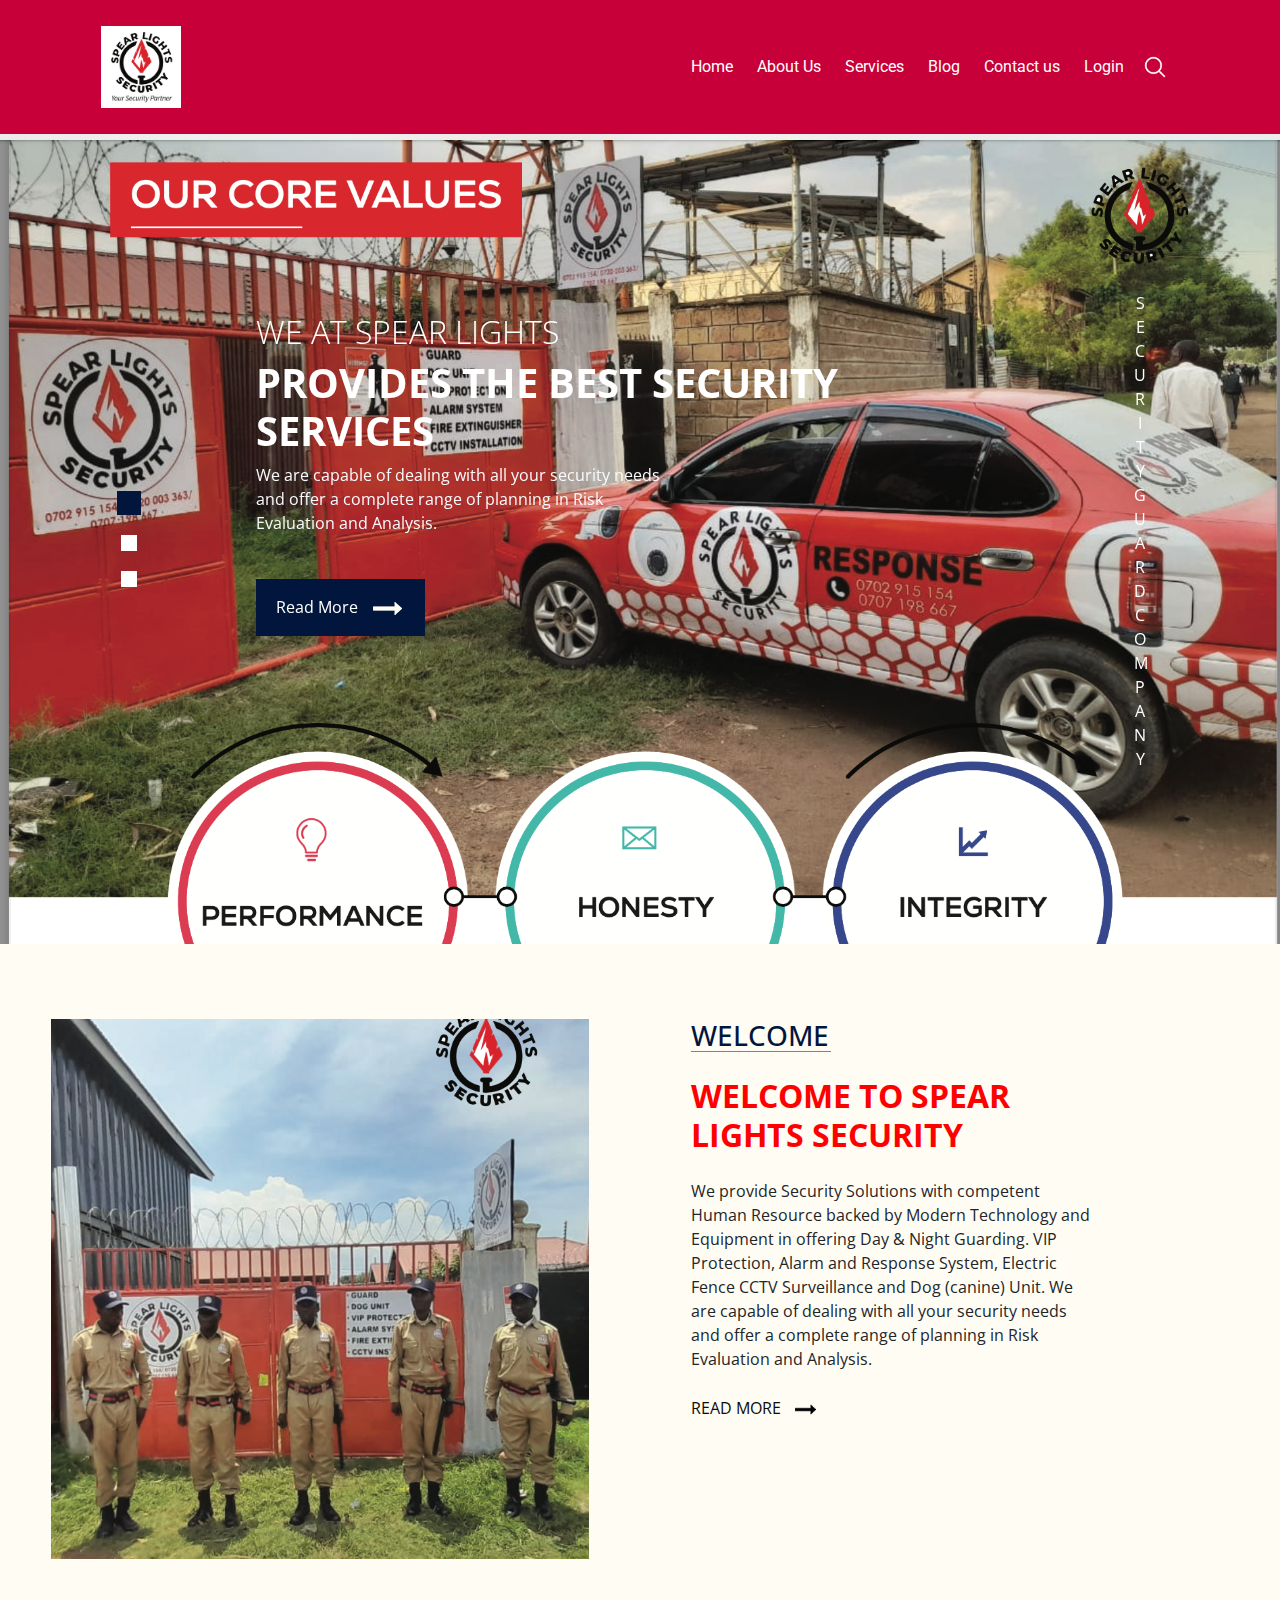
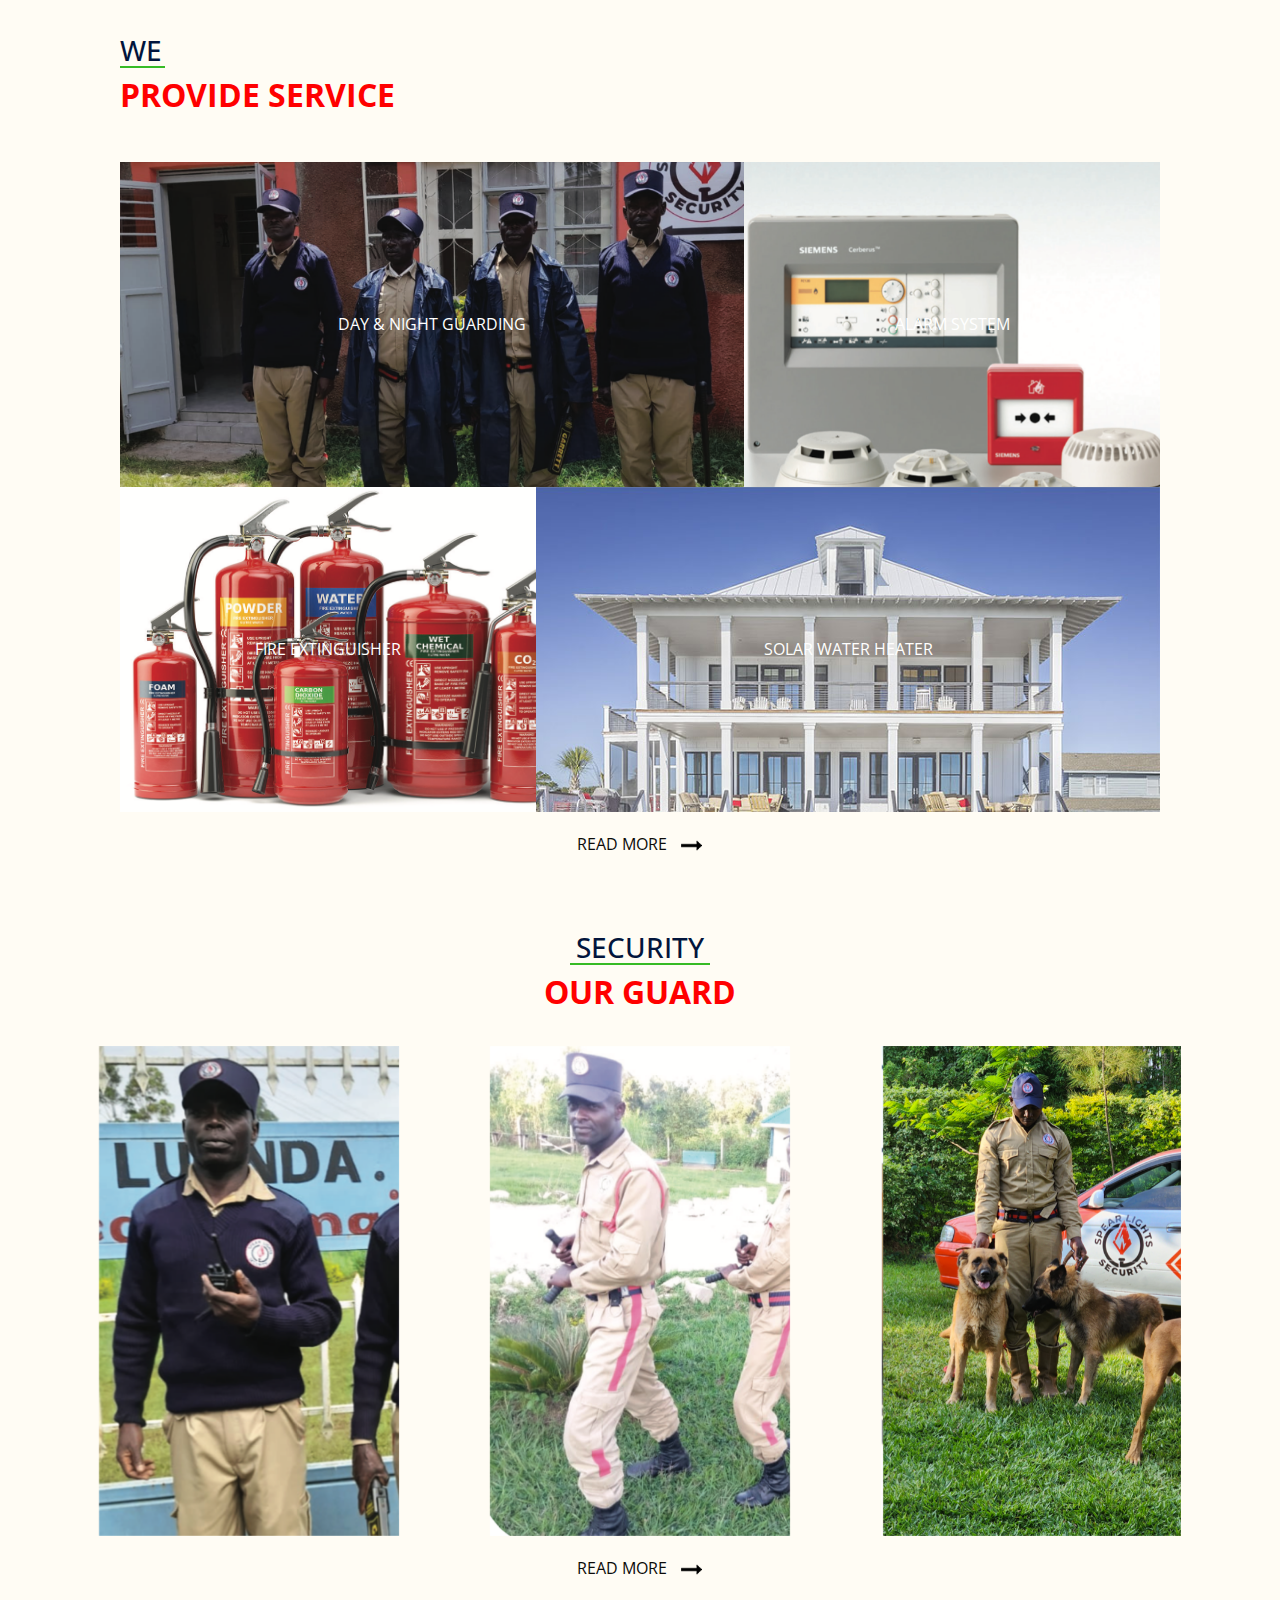
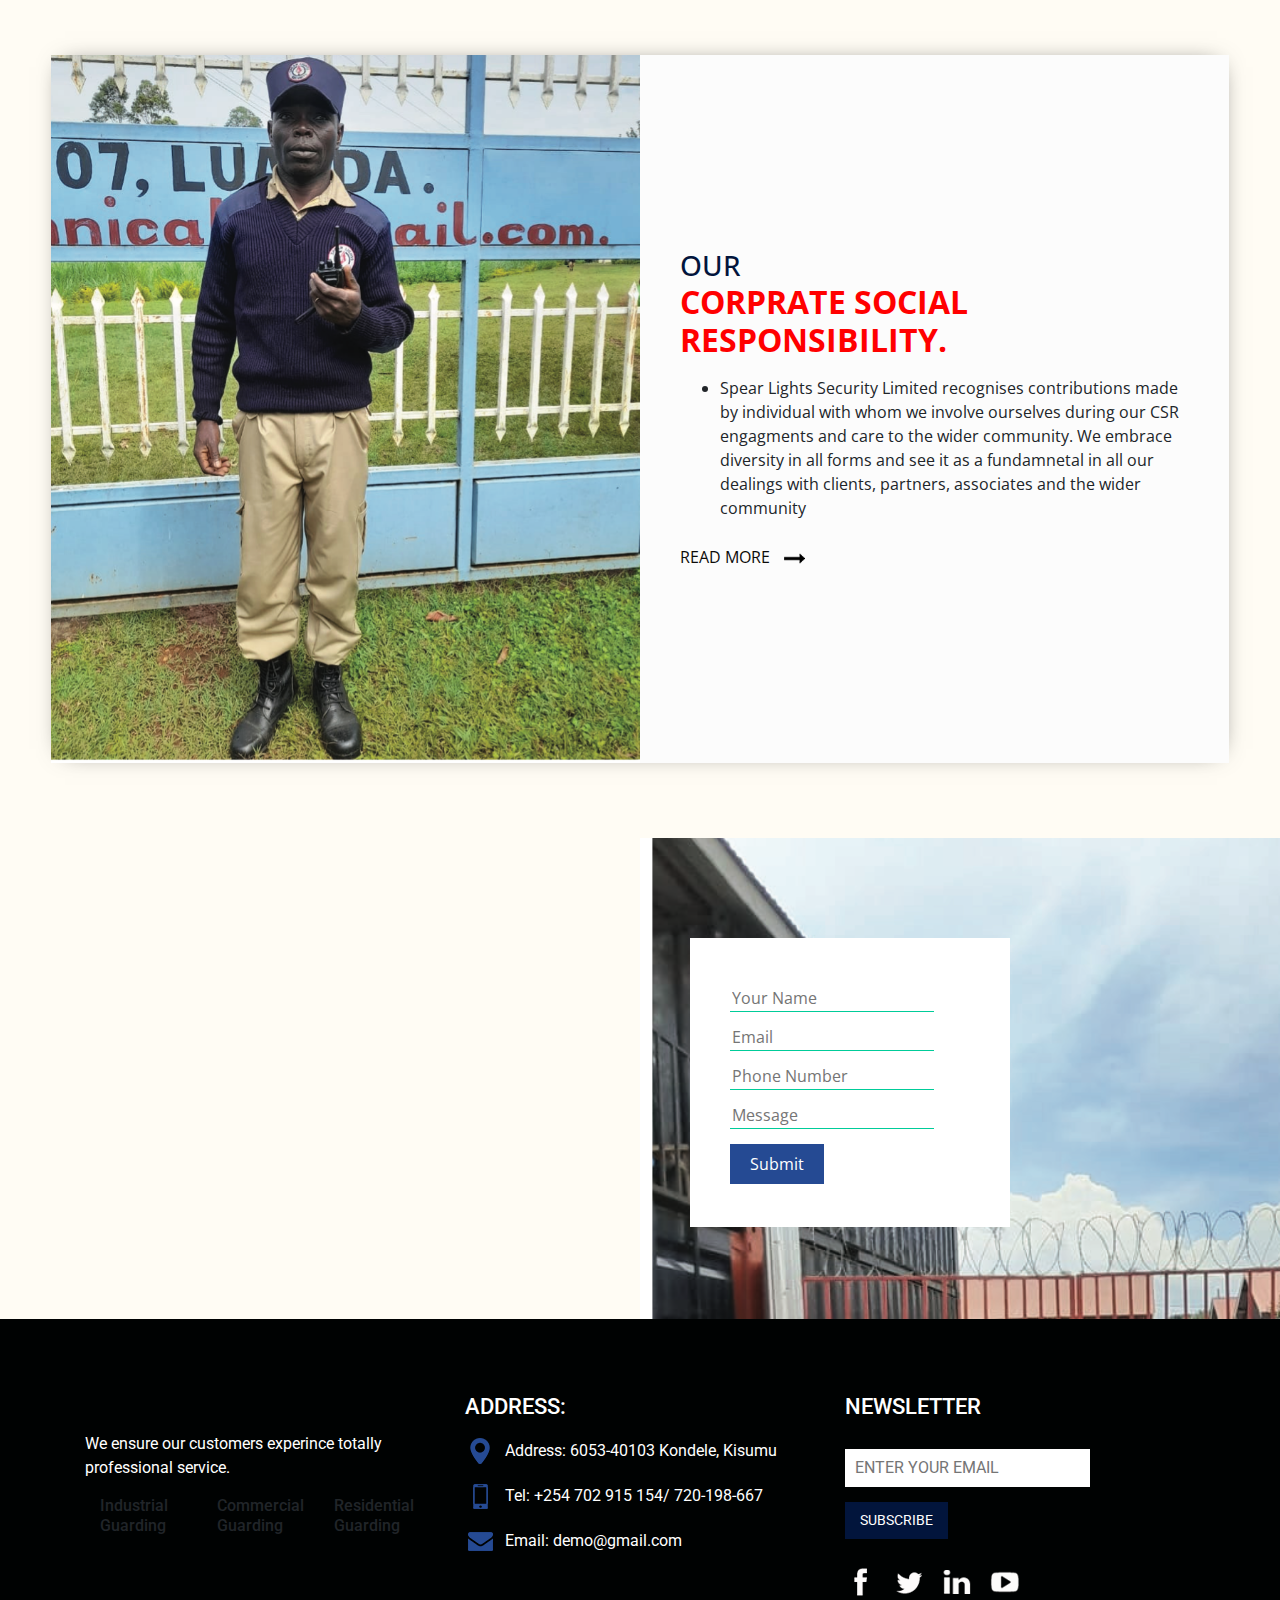
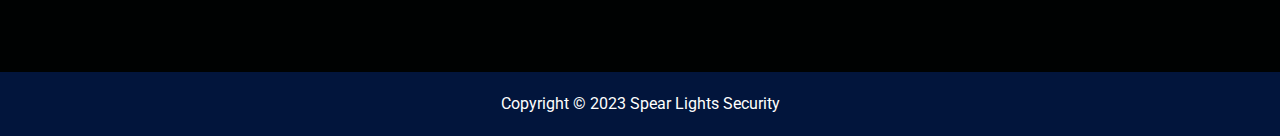
<file: index.html>
<!DOCTYPE html>
<html>

<head>
  <!-- Basic -->
  <meta charset="utf-8" />
  <meta http-equiv="X-UA-Compatible" content="IE=edge" />
  <!-- Mobile Metas -->
  <meta name="viewport" content="width=device-width, initial-scale=1, shrink-to-fit=no" />
  <!-- Site Metas -->
  <meta name="keywords" content="" />
  <meta name="description" content="" />
  <meta name="author" content="" />

  <title>SpearLights</title>

  <!-- slider stylesheet -->
  <link rel="stylesheet" type="text/css"
    href="https://cdnjs.cloudflare.com/ajax/libs/OwlCarousel2/2.1.3/assets/owl.carousel.min.css" />

  <!-- bootstrap core css -->
  <link rel="stylesheet" type="text/css" href="css/bootstrap.css" />

  <!-- fonts style -->
  <link href="https://fonts.googleapis.com/css?family=Open+Sans:300,400,600,700|Roboto:400,500&display=swap"
    rel="stylesheet" />
  <!-- Custom styles for this template -->
  <link href="css/style.css" rel="stylesheet" />
  <!-- responsive style -->
  <link href="css/responsive.css" rel="stylesheet" />
</head>

<body>
  <!-- header section strats -->
  <header class="header_section">
    <div class="container">
      <nav class="navbar navbar-expand-lg custom_nav-container ">
        <a class="navbar-brand" href="#">
          <div class="logo_box">
            <img src="images/logo1.png" alt="" />
          </div>
        </a>
        <button class="navbar-toggler" type="button" data-toggle="collapse" data-target="#navbarSupportedContent"
          aria-controls="navbarSupportedContent" aria-expanded="false" aria-label="Toggle navigation">
          <span class="navbar-toggler-icon"></span>
        </button>

        <div class="collapse navbar-collapse" id="navbarSupportedContent">
          <ul class="navbar-nav ml-auto mr-2">
            <li class="nav-item active">
              <a class="nav-link" href="index.html">Home <span class="sr-only">(current)</span></a>
            </li>
            <li class="nav-item">
              <a class="nav-link" href="about.html">About Us </a>
            </li>
            <li class="nav-item">
              <a class="nav-link" href="service.html">Services</a>
            </li>
            <li class="nav-item">
              <a class="nav-link" href="blog.html">Blog</a>
            </li>
            <li class="nav-item">
              <a class="nav-link" href="contact.html">Contact us</a>
            </li>
            <li class="nav-item">
              <a class="nav-link" href="#">Login </a>
            </li>
          </ul>
          <form class="form-inline my-2 my-lg-0">
            <input class="form-control nav_search-input mr-sm-2 d-none" type="search" placeholder="Search"
              aria-label="Search" value="" />
            <button class="btn  my-2 my-sm-0 nav_search-btn" type="submit"></button>
          </form>
        </div>
      </nav>
    </div>
  </header>
  <!-- end header section -->

  <!-- slider section -->
  <section class=" slider_section">
    <div id="carouselExampleIndicators" class="carousel slide vert" data-ride="carousel">
      <ol class="carousel-indicators">
        <li data-target="#carouselExampleIndicators" data-slide-to="0" class="active"></li>
        <li data-target="#carouselExampleIndicators" data-slide-to="1"></li>
        <li data-target="#carouselExampleIndicators" data-slide-to="2"></li>
      </ol>
      <div class="carousel-inner">
        <div class="carousel-item active">
          <div class="slider_box">
            <div class="fixed_company-detail">
              <p>
                Security Guard Company
              </p>
            </div>
            <div class="slider-detail">
              <div class="slider_detail-heading">
                <h2>
                  We At Spear Lights
                </h2>
                <h1>
                  Provides the best security services
                </h1>
              </div>
              <div class="slider_detail-text">
                <p>
                  We are capable of dealing with all your security needs 
                  and offer a complete
                   range of planning in Risk Evaluation and Analysis.
                </p>
              </div>
              <div class="slider_detail-btn">
                <a href="">
                  <span>
                    Read More
                  </span>
                  <img src="images/arrow.png" alt="" class="ml-2" />
                </a>
              </div>
            </div>
          </div>
        </div>
        <div class="carousel-item">
          <div class="slider_box">
            <div class="fixed_company-detail">
              <p>
                Security Guard Company
              </p>
            </div>
            <div class="slider-detail">
              <div class="slider_detail-heading">
                <h2>
                  We Are
                </h2>
                <h1>
                  The security services providers
                </h1>
              </div>
              <div class="slider_detail-text">
                <p>
                  We are capable of dealing with all your security needs and offer a
                   complete range of planning in Risk Evaluation and Analysis..
                </p>
              </div>
              <div class="slider_detail-btn">
                <a href="">
                  <span>
                    Read More
                  </span>
                  <img src="images/arrow.png" alt="" class="ml-2" />
                </a>
              </div>
            </div>
          </div>
        </div>
        <div class="carousel-item">
          <div class="slider_box">
            <div class="fixed_company-detail">
              <p>
                Security Guard Company
              </p>
            </div>
            <div class="slider-detail">
              <div class="slider_detail-heading">
                <h2>
                  We Are
                </h2>
                <h1 style="color: red;">
                  The Best security services
                </h1>
              </div>
              <div class="slider_detail-text">
                <p>
                  We are capable of dealing with all your security needs and offer a complete 
                  range of planning in Risk Evaluation and Analysis.
                </p>
              </div>
              <div class="slider_detail-btn">
                <a href="">
                  <span>
                    Read More
                  </span>
                  <img src="images/arrow.png" alt="" class="ml-2" />
                </a>
              </div>
            </div>
          </div>
        </div>
      </div>
      <a class="carousel-control-prev" href="#carouselExampleIndicators" role="button" data-slide="prev">
        <span class="carousel-control-prev-icon" aria-hidden="true"></span>
        <span class="sr-only">Previous</span>
      </a>
      <a class="carousel-control-next" href="#carouselExampleIndicators" role="button" data-slide="next">
        <span class="carousel-control-next-icon" aria-hidden="true"></span>
        <span class="sr-only">Next</span>
      </a>
    </div>
  </section>

  <!-- end slider section -->

  <!-- welcome section -->
  <section class="welcome_section layout_padding">
    <div class="container-fluid">
      <div class="row">
        <div class=" col-md-6">
          <div>
            <img class="img-fluid" src="images/stand.png" alt="" />
          </div>
        </div>
        <div class=" col-md-6">
          <div class="welcome_detail">
            <h3>
              Welcome
            </h3>
            <h2 style="color: red;">
              Welcome to Spear Lights Security
            </h2>
            <p>
              We provide Security Solutions with competent Human Resource backed by Modern Technology and Equipment in offering Day & Night Guarding. VIP Protection, Alarm and Response System, Electric Fence CCTV Surveillance and Dog (canine) Unit. 
We are capable of dealing with all your security needs and offer a complete range of planning in Risk Evaluation and Analysis.  

            </p>
            <div class="welcome_detail-btn">
              <a href="">
                <span>
                  Read More
                </span>
                <img src="images/arrow-black.png" alt="" class="ml-2" />
              </a>
            </div>
          </div>
        </div>
      </div>
    </div>
  </section>
  <!-- end welcome section -->

  <!-- service section -->
  <section class="service_section ">
    <div class="container">
      <div class="service_detail">
        <h3>
          We
        </h3>
        <h2 style="color: red;">
          Provide service
        </h2>
      </div>
      <div class="service_img-container">
        <div class="service_img-box i-box-1">
          <a href=""> Day & Night Guarding</a>
        </div>
        <div class="service_img-box i-box-2">
          <a href="">Alarm System</a>
        </div>
        <div class="service_img-box i-box-3">
          <a href="">Fire Extinguisher </a>
        </div>
        <div class="service_img-box i-box-4">
          <a href=""> Solar Water Heater</a>
        </div>
      </div>
      <div class="service_btn">
        <a href="">
          <span>
            Read More
          </span>
          <img src="images/arrow-black.png" alt="" class="ml-2" />
        </a>
      </div>
    </div>
  </section>
  <!-- end service section -->

  <!-- security section -->

  <section class="security_section layout_padding">
    <h3>
      Security


    </h3>
    <h2 style="color: red;">
      Our Guard
    </h2>
    <div class="security_container">
      <div class="carousel-wrap">
        <div class="owl-carousel">
          <div class="item">
            <div class="security_img-box i-box-1">
              <a href=""> View More</a>
            </div>
          </div>
          <div class="item">
            <div class="security_img-box i-box-2">
              <a href=""> View More</a>
            </div>
          </div>
          <div class="item">
            <div class="security_img-box i-box-3">
              <a href=""> View More</a>
            </div>
          </div>

        </div>
      </div>
    </div>
    <div class="security_btn">
      <a href="">
        <span>
          Read More
        </span>
        <img src="images/arrow-black.png" alt="" class="ml-2" />
      </a>
    </div>
  </section>
  <!-- end security section -->


  <!-- story section -->

  <section class="layout_padding story_section">
    <div class="container-fluid">
      <div class="row">
        <div class=" col-md-6">
          <div>
            <img class="img-fluid" src="images/sec.png" alt="" />
          </div>
        </div>
        <div class=" col-md-6">
          <div class="story_detail">
            <h3>
              Our
            </h3>
            <h2 style="color: red;">
              Corprate Social Responsibility.
            </h2>
            <p>
             <ul> 
              <li>Spear Lights Security Limited  recognises contributions made by individual with 
                whom we involve ourselves during our CSR engagments and care to the wider community.
                 We embrace diversity in all forms and see it as a fundamnetal in all our 
                dealings with clients, partners, associates and the wider community</li>
              </ul>
            </p>
            <div class="story_detail-btn">
              <a href="">
                <span>
                  Read More
                </span>
                <img src="images/arrow-black.png" alt="" class="ml-2" />
              </a>
            </div>
          </div>
        </div>
      </div>
    </div>
  </section>

  <!-- end story section -->

  <!-- contact section -->
  <section class="contact_section layout_padding-top">
    <div class="container-fluid">
      <div class="row">
        <div class=" col-md-6">
          <div id="map" class="h-100 w-100 ">
          </div>
        </div>
        <div class=" col-md-6 contact_form-container">
          <div class="contact_box">
            <form action="">
              <input type="text" placeholder="Your Name">
              <input type="email" placeholder="Email">
              <input type="text" placeholder="Phone Number">
              <input type="text" placeholder="Message">
              <div>
                <button type="submit">
                  Submit
                </button>
              </div>
            </form>
          </div>
        </div>
      </div>

    </div>
    </div>
  </section>

  <!-- end contact section -->

  <!-- info section -->
  <section class="info_section layout_padding">
    <div class="container">
      <div class="row">
        <div class=" col-md-4 info_detail">
          <div>
            <p>
              We ensure our customers experince totally professional service.
              <div class="container">
                <div class="row">
                  <div class="col">
                    <h6>Industrial Guarding</h3>
                  </div>
                  <div class="col">
                   <h6> Commercial Guarding</h3>
                  </div>
                  <div class="col">
                   <h6>Residential Guarding</h3>
                  </div>
                </div>
              </div>
            </p>
          </div>
        </div>
        <div class=" col-md-4 address_container">
          <div>
            <h3>
              Address:
            </h3>
            <div class="address_link-container">
              <a href="">
                <img src="images/location.png" alt="">
                <span> Address: 6053-40103 Kondele, Kisumu
                </span>
              </a>
              <a href="">
                <img src="images/phone.png" alt="">
                <span> Tel: +254 702 915 154/ 720-198-667
                </span>
              </a>
              <a href="">
                <img src="images/mail.png" alt="">
                <span>
                  Email: demo@gmail.com
                </span>
              </a>
            </div>
          </div>
        </div>
        <div class=" col-md-4 news_container">
          <div>
            <div>
              <h3>
                newsletter

              </h3>
              <form action="">
                <input type="email" placeholder="ENTER YOUR EMAIL">
                <div>
                  <button type="submit">
                    Subscribe
                  </button>
                </div>
              </form>
            </div>
            <div class="social_container">
              <div>
                <img src="images/fb.png" alt="">
              </div>
              <div>
                <img src="images/twitter.png" alt="">
              </div>
              <div>
                <img src="images/linkedin.png" alt="">
              </div>
              <div>
                <img src="images/youtube.png" alt="">
              </div>
            </div>
          </div>
        </div>
      </div>
    </div>
  </section>

  <!-- end info section -->


  <!-- footer section -->
  <section class="container-fluid footer_section">
    <p style="color: F4E0B9;">
      Copyright &copy; 2023 Spear Lights Security
      
    </p>
  </section>
  <!-- footer section -->

  <script type="text/javascript" src="js/jquery-3.4.1.min.js"></script>
  <script type="text/javascript" src="js/bootstrap.js"></script>
  <script type="text/javascript" src="https://cdnjs.cloudflare.com/ajax/libs/OwlCarousel2/2.2.1/owl.carousel.min.js">
  </script>
  <script type="text/javascript">
    $(".owl-carousel").owlCarousel({
      loop: true,
      margin: 20,
      nav: true,
      navText: [],
      autoplay: true,
      autoplayHoverPause: true,
      responsive: {
        0: {
          items: 1
        },
        600: {
          items: 2
        },
        1000: {
          items: 3
        }
      }
    });
  </script>

  <script>
    $(".nav_search-btn").click(function () {
      if ($(".nav_search-input").hasClass("d-none")) {
        event.preventDefault();
        $(".nav_search-input")
          .animate({
              left: "-1000px"
            },
            "1000000"
          )
          .removeClass("d-none");
      } else {
        $(".nav_search-input")
          .animate({
              left: "0px"
            },
            "1000000"
          )
          .addClass("d-none");
      }
    });
  </script>

  <script>
    // This example adds a marker to indicate the position of Bondi Beach in Sydney,
    // Australia.
    function initMap() {
      var map = new google.maps.Map(document.getElementById('map'), {
        zoom: 11,
        center: {
          lat: 40.645037,
          lng: -73.880224
        },
      });

      var image = 'images/maps-and-flags.png';
      var beachMarker = new google.maps.Marker({
        position: {
          lat: 40.645037,
          lng: -73.880224
        },
        map: map,
        icon: image
      });
    }
  </script>
  <!-- google map js -->
  <script src="https://www.google.com/maps/dir//-0.111998,34.746703/@-0.1119044,34.6642259,12z?entry=ttu">
  </script>
  <!-- end google map js -->

</body>

</html>
</file>
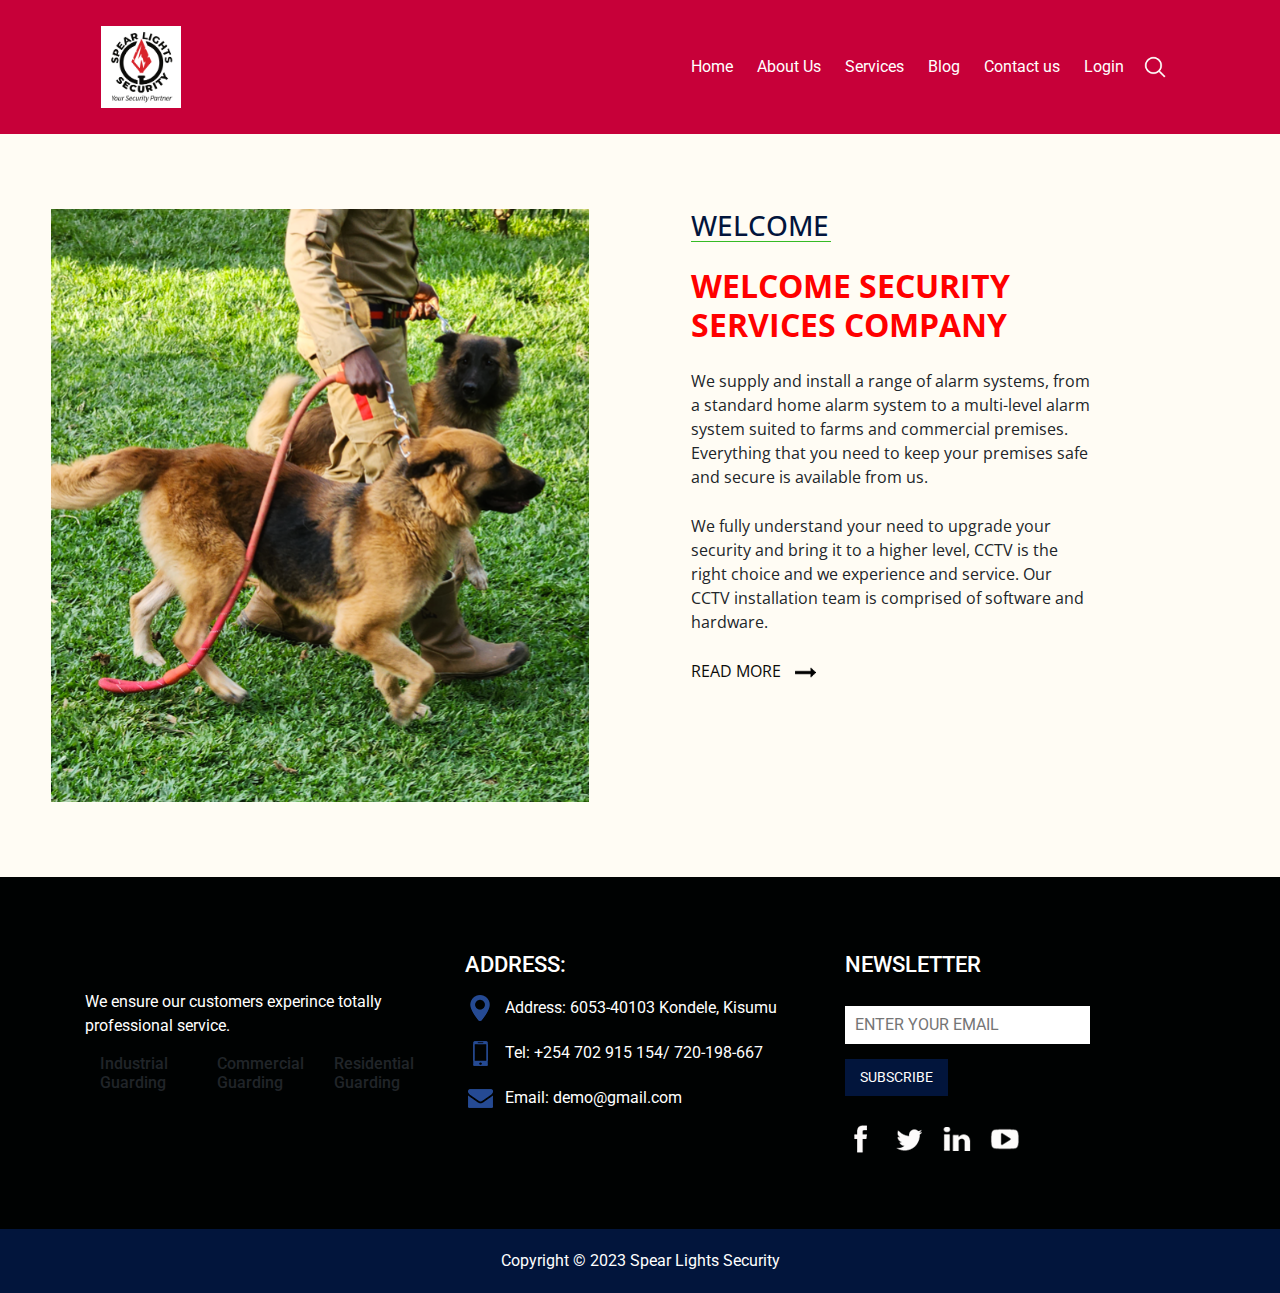
<file: about.html>
<!DOCTYPE html>
<html>

<head>
  <!-- Basic -->
  <meta charset="utf-8" />
  <meta http-equiv="X-UA-Compatible" content="IE=edge" />
  <!-- Mobile Metas -->
  <meta name="viewport" content="width=device-width, initial-scale=1, shrink-to-fit=no" />
  <!-- Site Metas -->
  <meta name="keywords" content="" />
  <meta name="description" content="" />
  <meta name="author" content="" />

  <title>About || Spear Light</title>

  <!-- slider stylesheet -->
  <link rel="stylesheet" type="text/css"
    href="https://cdnjs.cloudflare.com/ajax/libs/OwlCarousel2/2.1.3/assets/owl.carousel.min.css" />

  <!-- bootstrap core css -->
  <link rel="stylesheet" type="text/css" href="css/bootstrap.css" />

  <!-- fonts style -->
  <link href="https://fonts.googleapis.com/css?family=Open+Sans:300,400,600,700|Roboto:400,500&display=swap"
    rel="stylesheet" />
  <!-- Custom styles for this template -->
  <link href="css/style.css" rel="stylesheet" />
  <!-- responsive style -->
  <link href="css/responsive.css" rel="stylesheet" />
</head>

<body>
  <!-- header section strats -->
  <header class="header_section">
    <div class="container">
      <nav class="navbar navbar-expand-lg custom_nav-container ">
        <a class="navbar-brand" href="#">
          <div class="logo_box">
            <img src="images/logo1.png" alt="" />
          </div>
        </a>
        <button class="navbar-toggler" type="button" data-toggle="collapse" data-target="#navbarSupportedContent"
          aria-controls="navbarSupportedContent" aria-expanded="false" aria-label="Toggle navigation">
          <span class="navbar-toggler-icon"></span>
        </button>

        <div class="collapse navbar-collapse" id="navbarSupportedContent">
          <ul class="navbar-nav ml-auto mr-2">
            <li class="nav-item active">
              <a class="nav-link" href="index.html">Home <span class="sr-only">(current)</span></a>
            </li>
            <li class="nav-item">
              <a class="nav-link" href="about.html">About Us </a>
            </li>
            <li class="nav-item">
              <a class="nav-link" href="service.html">Services</a>
            </li>
            <li class="nav-item">
              <a class="nav-link" href="blog.html">Blog</a>
            </li>
            <li class="nav-item">
              <a class="nav-link" href="contact.html">Contact us</a>
            </li>
            <li class="nav-item">
              <a class="nav-link" href="#">Login </a>
            </li>
          </ul>
          <form class="form-inline my-2 my-lg-0">
            <input class="form-control nav_search-input mr-sm-2 d-none" type="search" placeholder="Search"
              aria-label="Search" value="" />
            <button class="btn  my-2 my-sm-0 nav_search-btn" type="submit"></button>
          </form>
        </div>
      </nav>
    </div>
  </header>
  <!-- end header section -->

  <!-- slider section -->


  <!-- end slider section -->

  <!-- welcome section -->
  <section class="welcome_section layout_padding">
    <div class="container-fluid">
      <div class="row">
        <div class=" col-md-6">
          <div>
            <img class="img-fluid" src="images/dog.png" alt="" />
          </div>
        </div>
        <div class=" col-md-6">
          <div class="welcome_detail">
            <h3>
              Welcome
            </h3>
            <h2 style="color: red;">
              Welcome security services Company
            </h2>
            <p>
              We supply and install a range of alarm systems, from a standard home
               alarm system to a multi-level alarm system suited to farms and 
               commercial premises. Everything that you 
              need to keep your premises safe and secure is available from us.
            </p>
            <p>
              We fully understand your need to upgrade your security and bring it to a higher level, CCTV is the right choice and we                     experience and service. Our CCTV installation team is comprised of 
              software and hardware.
            </p>
            <div class="welcome_detail-btn">
              <a href="">
                <span>
                  Read More
                </span>
                <img src="images/arrow-black.png" alt="" class="ml-2" />
              </a>
            </div>
          </div>
        </div>
      </div>
    </div>
  </section>
  <!-- end welcome section -->



  <!-- info section -->
  <section class="info_section layout_padding">
    <div class="container">
      <div class="row">
        <div class=" col-md-4 info_detail">
          <div>
            <p>
              We ensure our customers experince totally professional service.
              <div class="container">
                <div class="row">
                  <div class="col">
                    <h6>Industrial Guarding</h3>
                  </div>
                  <div class="col">
                   <h6> Commercial Guarding</h3>
                  </div>
                  <div class="col">
                   <h6>Residential Guarding</h3>
                  </div>
                </div>
              </div>
            </p>
          </div>
        </div>
        <div class=" col-md-4 address_container">
          <div>
            <h3>
              Address:
            </h3>
            <div class="address_link-container">
              <a href="">
                <img src="images/location.png" alt="">
                <span> Address: 6053-40103 Kondele, Kisumu
                </span>
              </a>
              <a href="">
                <img src="images/phone.png" alt="">
                <span> Tel: +254 702 915 154/ 720-198-667
                </span>
              </a>
              <a href="">
                <img src="images/mail.png" alt="">
                <span>
                  Email: demo@gmail.com
                </span>
              </a>
            </div>
          </div>
        </div>
        <div class=" col-md-4 news_container">
          <div>
            <div>
              <h3>
                newsletter

              </h3>
              <form action="">
                <input type="email" placeholder="ENTER YOUR EMAIL">
                <div>
                  <button type="submit">
                    Subscribe
                  </button>
                </div>
              </form>
            </div>
            <div class="social_container">
              <div>
                <img src="images/fb.png" alt="">
              </div>
              <div>
                <img src="images/twitter.png" alt="">
              </div>
              <div>
                <img src="images/linkedin.png" alt="">
              </div>
              <div>
                <img src="images/youtube.png" alt="">
              </div>
            </div>
          </div>
        </div>
      </div>
    </div>
  </section>

  <!-- end info section -->


  <!-- footer section -->
  <section class="container-fluid footer_section">
    <p>
      Copyright &copy; 2023 Spear Lights Security
      
    </p>
  </section>
  <!-- footer section -->

  <script type="text/javascript" src="js/jquery-3.4.1.min.js"></script>
  <script type="text/javascript" src="js/bootstrap.js"></script>
  <script type="text/javascript" src="https://cdnjs.cloudflare.com/ajax/libs/OwlCarousel2/2.2.1/owl.carousel.min.js">
  </script>
  <script type="text/javascript">
    $(".owl-carousel").owlCarousel({
      loop: true,
      margin: 20,
      nav: true,
      navText: [],
      autoplay: true,
      autoplayHoverPause: true,
      responsive: {
        0: {
          items: 1
        },
        600: {
          items: 2
        },
        1000: {
          items: 3
        }
      }
    });
  </script>

  <script>
    $(".nav_search-btn").click(function () {
      if ($(".nav_search-input").hasClass("d-none")) {
        event.preventDefault();
        $(".nav_search-input")
          .animate({
              left: "-1000px"
            },
            "1000000"
          )
          .removeClass("d-none");
      } else {
        $(".nav_search-input")
          .animate({
              left: "0px"
            },
            "1000000"
          )
          .addClass("d-none");
      }
    });
  </script>





</body>

</html>
</file>
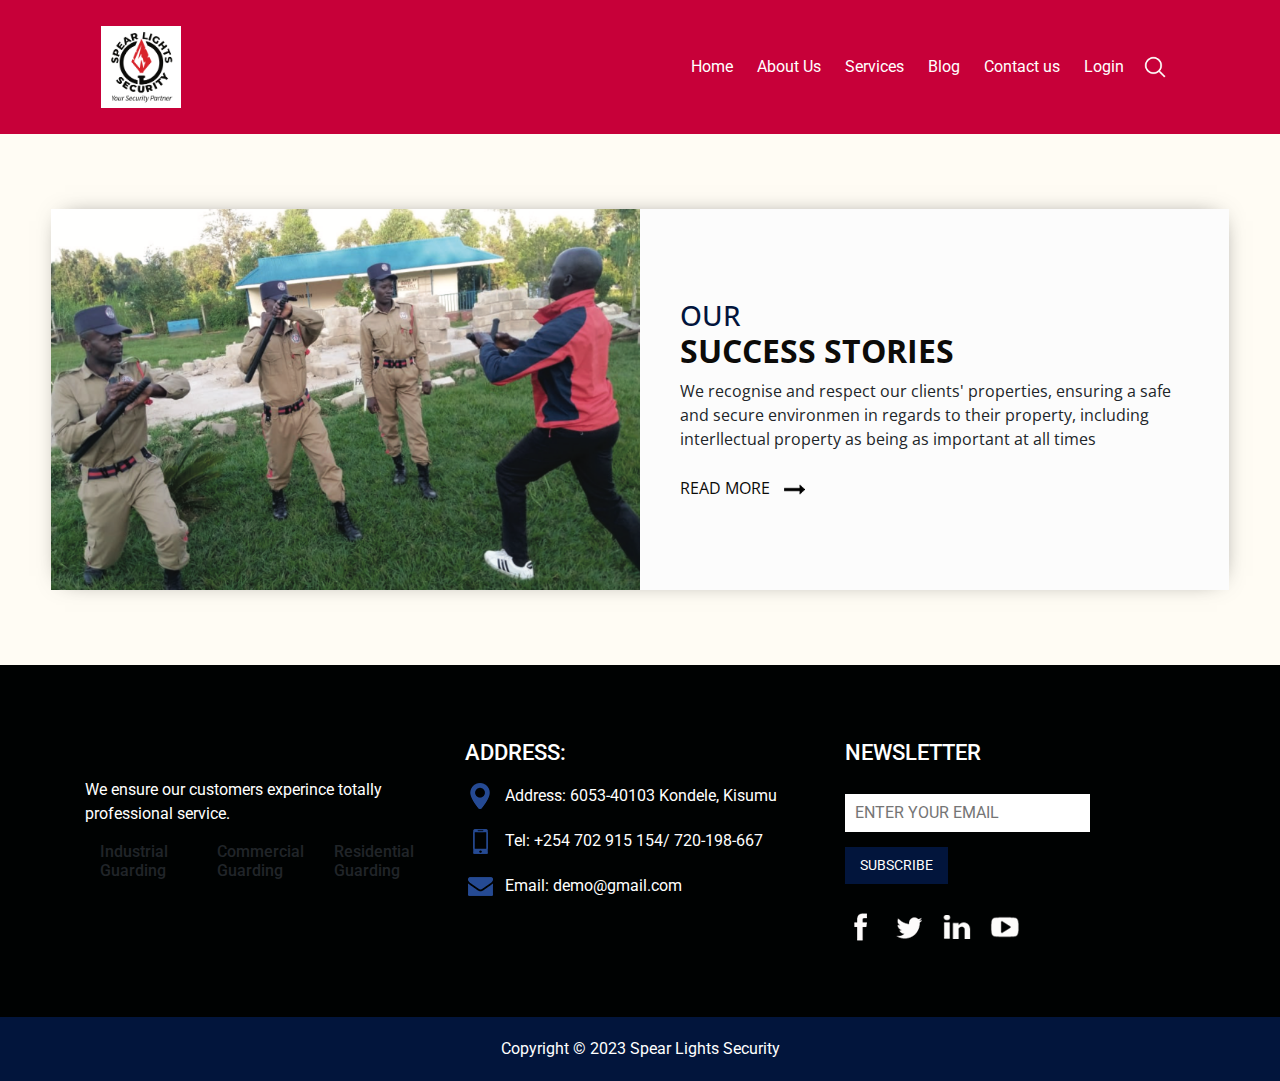
<file: blog.html>
<!DOCTYPE html>
<html>

<head>
  <!-- Basic -->
  <meta charset="utf-8" />
  <meta http-equiv="X-UA-Compatible" content="IE=edge" />
  <!-- Mobile Metas -->
  <meta name="viewport" content="width=device-width, initial-scale=1, shrink-to-fit=no" />
  <!-- Site Metas -->
  <meta name="keywords" content="" />
  <meta name="description" content="" />
  <meta name="author" content="" />

  <title>Blog || Spear Light</title>

  <!-- slider stylesheet -->
  <link rel="stylesheet" type="text/css"
    href="https://cdnjs.cloudflare.com/ajax/libs/OwlCarousel2/2.1.3/assets/owl.carousel.min.css" />

  <!-- bootstrap core css -->
  <link rel="stylesheet" type="text/css" href="css/bootstrap.css" />

  <!-- fonts style -->
  <link href="https://fonts.googleapis.com/css?family=Open+Sans:300,400,600,700|Roboto:400,500&display=swap"
    rel="stylesheet" />
  <!-- Custom styles for this template -->
  <link href="css/style.css" rel="stylesheet" />
  <!-- responsive style -->
  <link href="css/responsive.css" rel="stylesheet" />
</head>

<body>
  <!-- header section strats -->
  <header class="header_section">
    <div class="container">
      <nav class="navbar navbar-expand-lg custom_nav-container ">
        <a class="navbar-brand" href="#">
          <div class="logo_box">
            <img src="images/logo1.png" alt="" />
          </div>
        </a>
        <button class="navbar-toggler" type="button" data-toggle="collapse" data-target="#navbarSupportedContent"
          aria-controls="navbarSupportedContent" aria-expanded="false" aria-label="Toggle navigation">
          <span class="navbar-toggler-icon"></span>
        </button>

        <div class="collapse navbar-collapse" id="navbarSupportedContent">
          <ul class="navbar-nav ml-auto mr-2">
            <li class="nav-item active">
              <a class="nav-link" href="index.html">Home <span class="sr-only">(current)</span></a>
            </li>
            <li class="nav-item">
              <a class="nav-link" href="about.html">About Us </a>
            </li>
            <li class="nav-item">
              <a class="nav-link" href="service.html">Services</a>
            </li>
            <li class="nav-item">
              <a class="nav-link" href="blog.html">Blog</a>
            </li>
            <li class="nav-item">
              <a class="nav-link" href="contact.html">Contact us</a>
            </li>
            <li class="nav-item">
              <a class="nav-link" href="#">Login </a>
            </li>
          </ul>
          <form class="form-inline my-2 my-lg-0">
            <input class="form-control nav_search-input mr-sm-2 d-none" type="search" placeholder="Search"
              aria-label="Search" value="" />
            <button class="btn  my-2 my-sm-0 nav_search-btn" type="submit"></button>
          </form>
        </div>
      </nav>
    </div>
  </header>
  <!-- end header section -->



  <!-- story section -->
  <div class="layout_padding">

    <section class="layout_padding story_section ">
      <div class="container-fluid">
        <div class="row">
          <div class=" col-md-6">
            <div>
              <img class="img-fluid" src="images/dril.png" alt="" />
            </div>
          </div>
          <div class=" col-md-6">
            <div class="story_detail">
              <h3>
                Our
              </h3>
              <h2>
                Success Stories
              </h2>
              <p>
               We recognise and respect our clients' properties, ensuring a safe and secure environmen in regards to their property, including interllectual property as being as important at all times
              </p>
              <div class="story_detail-btn">
                <a href="">
                  <span>
                    Read More
                  </span>
                  <img src="images/arrow-black.png" alt="" class="ml-2" />
                </a>
              </div>
            </div>
          </div>
        </div>
      </div>
    </section>
  </div>

  <!-- end story section -->



  <!-- info section -->
  <section class="info_section layout_padding">
    <div class="container">
      <div class="row">
        <div class=" col-md-4 info_detail">
          <div>
            <p>
              We ensure our customers experince totally professional service.
              <div class="container">
                <div class="row">
                  <div class="col">
                    <h6>Industrial Guarding</h3>
                  </div>
                  <div class="col">
                   <h6> Commercial Guarding</h3>
                  </div>
                  <div class="col">
                   <h6>Residential Guarding</h3>
                  </div>
                </div>
              </div>
            </p>
          </div>
        </div>
        <div class=" col-md-4 address_container">
          <div>
            <h3>
              Address:
            </h3>
            <div class="address_link-container">
              <a href="">
                <img src="images/location.png" alt="">
                <span> Address: 6053-40103 Kondele, Kisumu
                </span>
              </a>
              <a href="">
                <img src="images/phone.png" alt="">
                <span> Tel: +254 702 915 154/ 720-198-667
                </span>
              </a>
              <a href="">
                <img src="images/mail.png" alt="">
                <span>
                  Email: demo@gmail.com
                </span>
              </a>
            </div>
          </div>
        </div>
        <div class=" col-md-4 news_container">
          <div>
            <div>
              <h3>
                newsletter

              </h3>
              <form action="">
                <input type="email" placeholder="ENTER YOUR EMAIL">
                <div>
                  <button type="submit">
                    Subscribe
                  </button>
                </div>
              </form>
            </div>
            <div class="social_container">
              <div>
                <img src="images/fb.png" alt="">
              </div>
              <div>
                <img src="images/twitter.png" alt="">
              </div>
              <div>
                <img src="images/linkedin.png" alt="">
              </div>
              <div>
                <img src="images/youtube.png" alt="">
              </div>
            </div>
          </div>
        </div>
      </div>
    </div>
  </section>

  <!-- end info section -->


  <!-- footer section -->
  <section class="container-fluid footer_section">
    <p>
      Copyright &copy; 2023 Spear Lights Security
    </p>
  </section>
  <!-- footer section -->

  <script type="text/javascript" src="js/jquery-3.4.1.min.js"></script>
  <script type="text/javascript" src="js/bootstrap.js"></script>
  <script type="text/javascript" src="https://cdnjs.cloudflare.com/ajax/libs/OwlCarousel2/2.2.1/owl.carousel.min.js">
  </script>
  <script type="text/javascript">
    $(".owl-carousel").owlCarousel({
      loop: true,
      margin: 20,
      nav: true,
      navText: [],
      autoplay: true,
      autoplayHoverPause: true,
      responsive: {
        0: {
          items: 1
        },
        600: {
          items: 2
        },
        1000: {
          items: 3
        }
      }
    });
  </script>

  <script>
    $(".nav_search-btn").click(function () {
      if ($(".nav_search-input").hasClass("d-none")) {
        event.preventDefault();
        $(".nav_search-input")
          .animate({
              left: "-1000px"
            },
            "1000000"
          )
          .removeClass("d-none");
      } else {
        $(".nav_search-input")
          .animate({
              left: "0px"
            },
            "1000000"
          )
          .addClass("d-none");
      }
    });
  </script>



</body>

</html>
</file>
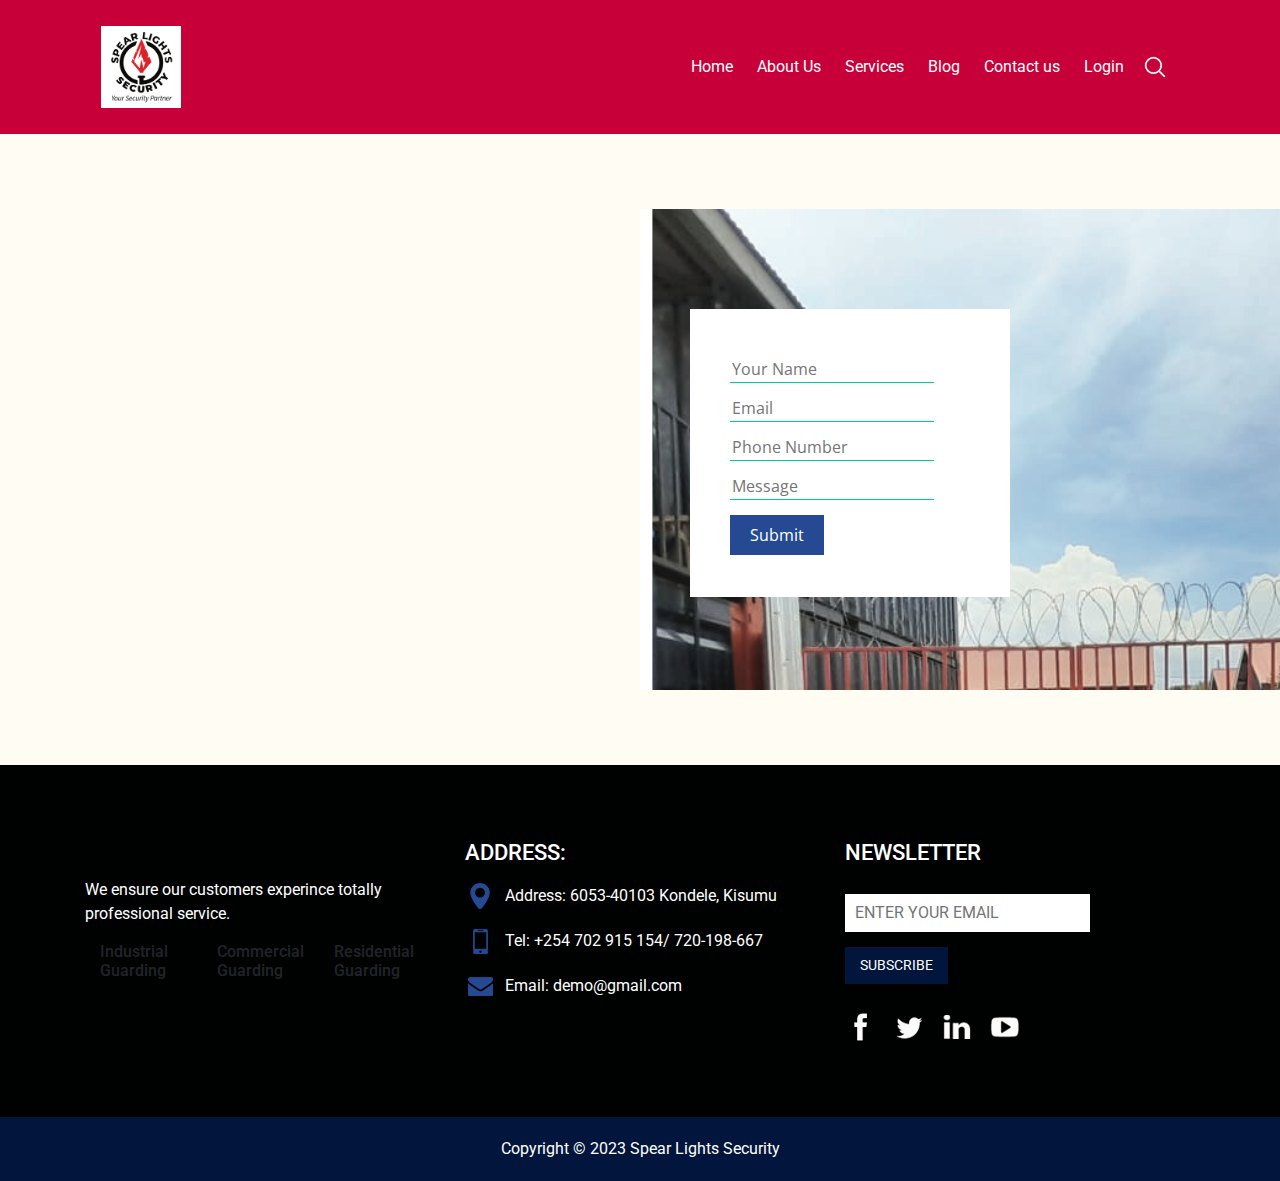
<file: contact.html>
<!DOCTYPE html>
<html>

<head>
  <!-- Basic -->
  <meta charset="utf-8" />
  <meta http-equiv="X-UA-Compatible" content="IE=edge" />
  <!-- Mobile Metas -->
  <meta name="viewport" content="width=device-width, initial-scale=1, shrink-to-fit=no" />
  <!-- Site Metas -->
  <meta name="keywords" content="" />
  <meta name="description" content="" />
  <meta name="author" content="" />

  <title>Contact || Spear Light</title>

  <!-- slider stylesheet -->
  <link rel="stylesheet" type="text/css"
    href="https://cdnjs.cloudflare.com/ajax/libs/OwlCarousel2/2.1.3/assets/owl.carousel.min.css" />

  <!-- bootstrap core css -->
  <link rel="stylesheet" type="text/css" href="css/bootstrap.css" />

  <!-- fonts style -->
  <link href="https://fonts.googleapis.com/css?family=Open+Sans:300,400,600,700|Roboto:400,500&display=swap"
    rel="stylesheet" />
  <!-- Custom styles for this template -->
  <link href="css/style.css" rel="stylesheet" />
  <!-- responsive style -->
  <link href="css/responsive.css" rel="stylesheet" />
</head>

<body>
  <!-- header section strats -->
  <header class="header_section">
    <div class="container">
      <nav class="navbar navbar-expand-lg custom_nav-container ">
        <a class="navbar-brand" href="#">
          <div class="logo_box">
            <img src="images/logo1.png" alt="" />
          </div>
        </a>
        <button class="navbar-toggler" type="button" data-toggle="collapse" data-target="#navbarSupportedContent"
          aria-controls="navbarSupportedContent" aria-expanded="false" aria-label="Toggle navigation">
          <span class="navbar-toggler-icon"></span>
        </button>

        <div class="collapse navbar-collapse" id="navbarSupportedContent">
          <ul class="navbar-nav ml-auto mr-2">
            <li class="nav-item active">
              <a class="nav-link" href="index.html">Home <span class="sr-only">(current)</span></a>
            </li>
            <li class="nav-item">
              <a class="nav-link" href="about.html">About Us </a>
            </li>
            <li class="nav-item">
              <a class="nav-link" href="service.html">Services</a>
            </li>
            <li class="nav-item">
              <a class="nav-link" href="blog.html">Blog</a>
            </li>
            <li class="nav-item">
              <a class="nav-link" href="contact.html">Contact us</a>
            </li>
            <li class="nav-item">
              <a class="nav-link" href="#">Login </a>
            </li>
          </ul>
          <form class="form-inline my-2 my-lg-0">
            <input class="form-control nav_search-input mr-sm-2 d-none" type="search" placeholder="Search"
              aria-label="Search" value="" />
            <button class="btn  my-2 my-sm-0 nav_search-btn" type="submit"></button>
          </form>
        </div>
      </nav>
    </div>
  </header>
  <!-- end header section -->



  <!-- contact section -->
  <section class="contact_section layout_padding">
    <div class="container-fluid">
      <div class="row">
        <div class=" col-md-6">
          <div id="map" class="h-100 w-100 ">
          </div>
        </div>
        <div class=" col-md-6 contact_form-container">
          <div class="contact_box">
            <form action="">
              <input type="text" placeholder="Your Name">
              <input type="email" placeholder="Email">
              <input type="text" placeholder="Phone Number">
              <input type="text" placeholder="Message">
              <div>
                <button type="submit">
                  Submit
                </button>
              </div>
            </form>
          </div>
        </div>
      </div>

    </div>
    </div>
  </section>

  <!-- end contact section -->

  <!-- info section -->
  <section class="info_section layout_padding">
    <div class="container">
      <div class="row">
        <div class=" col-md-4 info_detail">
          <div>
            <p>
              We ensure our customers experince totally professional service.
              <div class="container">
                <div class="row">
                  <div class="col">
                    <h6>Industrial Guarding</h3>
                  </div>
                  <div class="col">
                   <h6> Commercial Guarding</h3>
                  </div>
                  <div class="col">
                   <h6>Residential Guarding</h3>
                  </div>
                </div>
              </div>
            </p>
          </div>
        </div>
        <div class=" col-md-4 address_container">
          <div>
            <h3>
              Address:
            </h3>
            <div class="address_link-container">
              <a href="">
                <img src="images/location.png" alt="">
                <span> Address: 6053-40103 Kondele, Kisumu
                </span>
              </a>
              <a href="">
                <img src="images/phone.png" alt="">
                <span> Tel: +254 702 915 154/ 720-198-667
                </span>
              </a>
              <a href="">
                <img src="images/mail.png" alt="">
                <span>
                  Email: demo@gmail.com
                </span>
              </a>
            </div>
          </div>
        </div>
        <div class=" col-md-4 news_container">
          <div>
            <div>
              <h3>
                newsletter

              </h3>
              <form action="">
                <input type="email" placeholder="ENTER YOUR EMAIL">
                <div>
                  <button type="submit">
                    Subscribe
                  </button>
                </div>
              </form>
            </div>
            <div class="social_container">
              <div>
                <img src="images/fb.png" alt="">
              </div>
              <div>
                <img src="images/twitter.png" alt="">
              </div>
              <div>
                <img src="images/linkedin.png" alt="">
              </div>
              <div>
                <img src="images/youtube.png" alt="">
              </div>
            </div>
          </div>
        </div>
      </div>
    </div>
  </section>

  <!-- end info section -->


  <!-- footer section -->
  <section class="container-fluid footer_section">
    <p>
      Copyright &copy; 2023 Spear Lights Security
    </p>
  </section>
  <!-- footer section -->

  <script type="text/javascript" src="js/jquery-3.4.1.min.js"></script>
  <script type="text/javascript" src="js/bootstrap.js"></script>
  <script type="text/javascript" src="https://cdnjs.cloudflare.com/ajax/libs/OwlCarousel2/2.2.1/owl.carousel.min.js">
  </script>
  <script type="text/javascript">
    $(".owl-carousel").owlCarousel({
      loop: true,
      margin: 20,
      nav: true,
      navText: [],
      autoplay: true,
      autoplayHoverPause: true,
      responsive: {
        0: {
          items: 1
        },
        600: {
          items: 2
        },
        1000: {
          items: 3
        }
      }
    });
  </script>

  <script>
    $(".nav_search-btn").click(function () {
      if ($(".nav_search-input").hasClass("d-none")) {
        event.preventDefault();
        $(".nav_search-input")
          .animate({
              left: "-1000px"
            },
            "1000000"
          )
          .removeClass("d-none");
      } else {
        $(".nav_search-input")
          .animate({
              left: "0px"
            },
            "1000000"
          )
          .addClass("d-none");
      }
    });
  </script>

  <script>
    // This example adds a marker to indicate the position of Bondi Beach in Sydney,
    // Australia.
    function initMap() {
      var map = new google.maps.Map(document.getElementById('map'), {
        zoom: 11,
        center: {
          lat: 40.645037,
          lng: -73.880224
        },
      });

      var image = 'images/maps-and-flags.png';
      var beachMarker = new google.maps.Marker({
        position: {
          lat: 40.645037,
          lng: -73.880224
        },
        map: map,
        icon: image
      });
    }
  </script>
  <!-- google map js 
  <script src="https://maps.googleapis.com/maps/api/js?key=AIzaSyA8eaHt9Dh5H57Zh0xVT
  qxVdBFCvFMqFjQ&callback=initMap">-->
  </script>
  <!-- end google map js -->

</body>

</html>
</file>
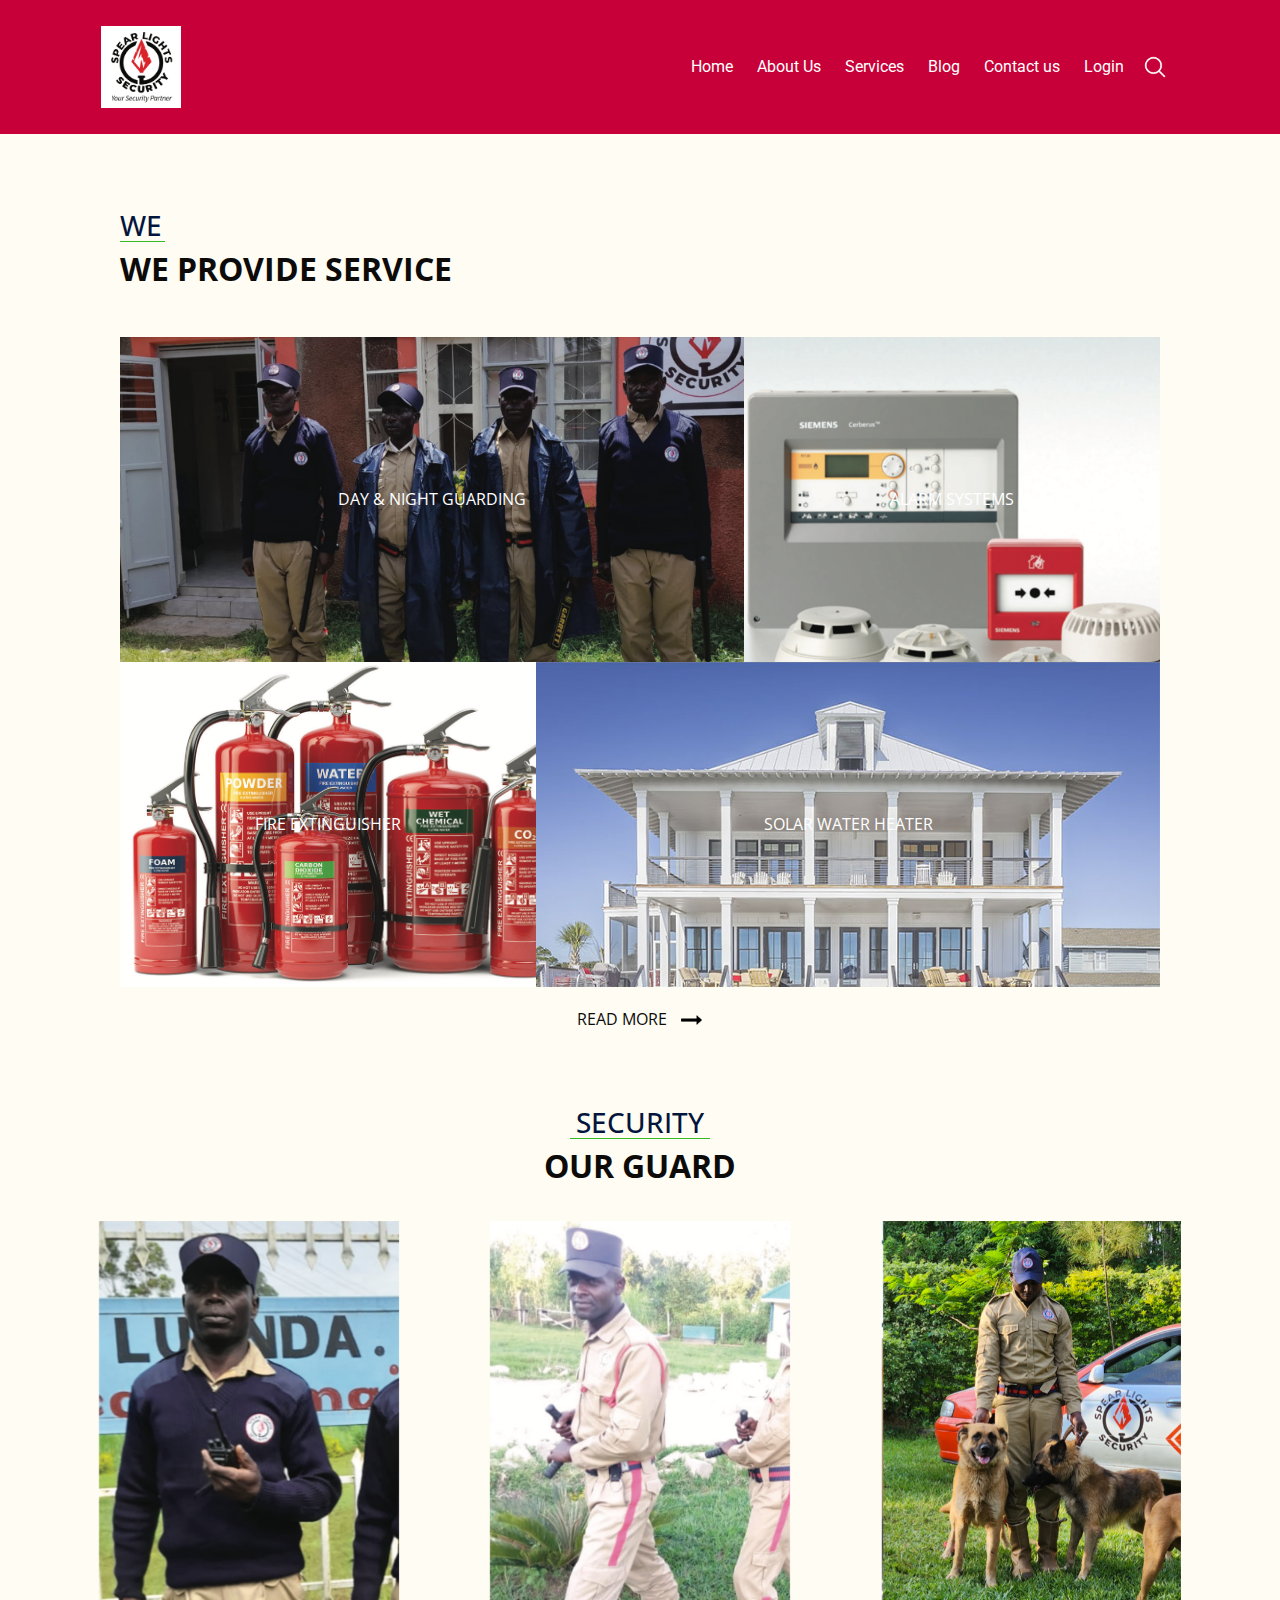
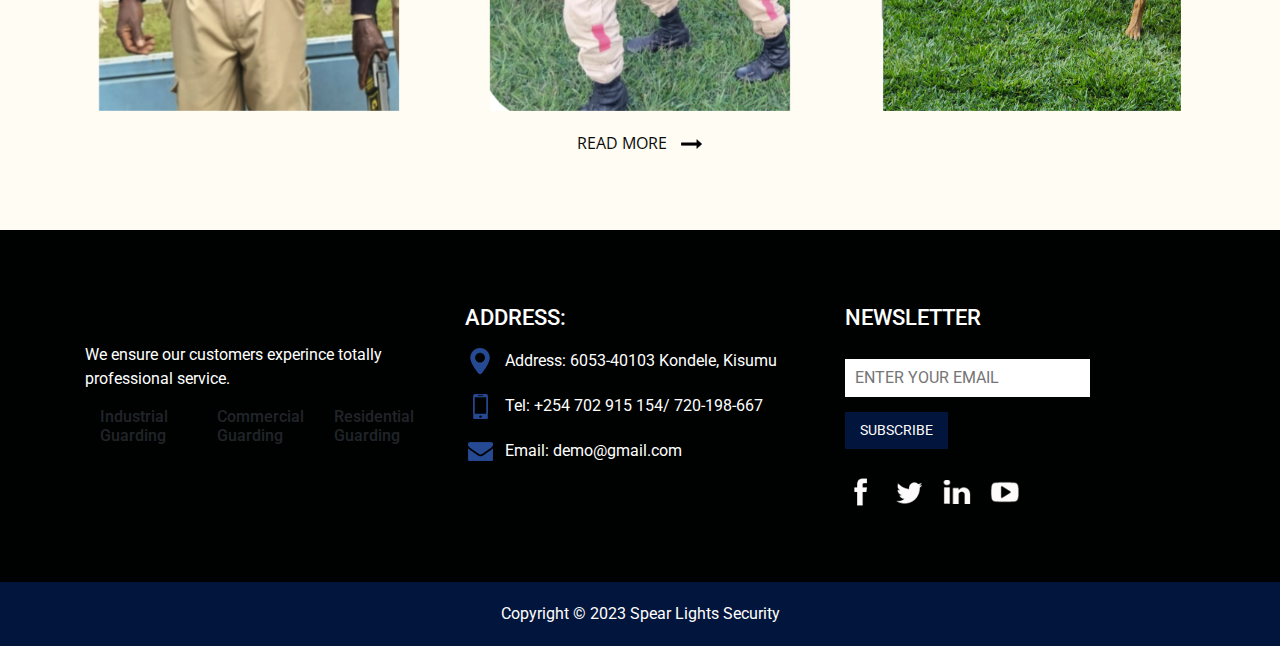
<file: service.html>
<!DOCTYPE html>
<html>

<head>
  <!-- Basic -->
  <meta charset="utf-8" />
  <meta http-equiv="X-UA-Compatible" content="IE=edge" />
  <!-- Mobile Metas -->
  <meta name="viewport" content="width=device-width, initial-scale=1, shrink-to-fit=no" />
  <!-- Site Metas -->
  <meta name="keywords" content="" />
  <meta name="description" content="" />
  <meta name="author" content="" />

  <title>Service || Spear Lights</title>

  <!-- slider stylesheet -->
  <link rel="stylesheet" type="text/css"
    href="https://cdnjs.cloudflare.com/ajax/libs/OwlCarousel2/2.1.3/assets/owl.carousel.min.css" />

  <!-- bootstrap core css -->
  <link rel="stylesheet" type="text/css" href="css/bootstrap.css" />

  <!-- fonts style -->
  <link href="https://fonts.googleapis.com/css?family=Open+Sans:300,400,600,700|Roboto:400,500&display=swap"
    rel="stylesheet" />
  <!-- Custom styles for this template -->
  <link href="css/style.css" rel="stylesheet" />
  <!-- responsive style -->
  <link href="css/responsive.css" rel="stylesheet" />
</head>

<body>
  <!-- header section strats -->
  <header class="header_section">
    <div class="container">
      <nav class="navbar navbar-expand-lg custom_nav-container ">
        <a class="navbar-brand" href="#">
          <div class="logo_box">
            <img src="images/logo1.png" alt="" />
          </div>
        </a>
        <button class="navbar-toggler" type="button" data-toggle="collapse" data-target="#navbarSupportedContent"
          aria-controls="navbarSupportedContent" aria-expanded="false" aria-label="Toggle navigation">
          <span class="navbar-toggler-icon"></span>
        </button>

        <div class="collapse navbar-collapse" id="navbarSupportedContent">
          <ul class="navbar-nav ml-auto mr-2">
            <li class="nav-item active">
              <a class="nav-link" href="index.html">Home <span class="sr-only">(current)</span></a>
            </li>
            <li class="nav-item">
              <a class="nav-link" href="about.html">About Us </a>
            </li>
            <li class="nav-item">
              <a class="nav-link" href="service.html">Services</a>
            </li>
            <li class="nav-item">
              <a class="nav-link" href="blog.html">Blog</a>
            </li>
            <li class="nav-item">
              <a class="nav-link" href="contact.html">Contact us</a>
            </li>
            <li class="nav-item">
              <a class="nav-link" href="#">Login </a>
            </li>
          </ul>
          <form class="form-inline my-2 my-lg-0">
            <input class="form-control nav_search-input mr-sm-2 d-none" type="search" placeholder="Search"
              aria-label="Search" value="" />
            <button class="btn  my-2 my-sm-0 nav_search-btn" type="submit"></button>
          </form>
        </div>
      </nav>
    </div>
  </header>
  <!-- end header section -->





  <!-- service section -->
  <section class="service_section layout_padding-top">
    <div class="container">
      <div class="service_detail">
        <h3>
          We
        </h3>
        <h2>
          we provide service
        </h2>
      </div>
      <div class="service_img-container">
        <div class="service_img-box i-box-1">
          <a href="">Day & Night Guarding</a>
        </div>
        <div class="service_img-box i-box-2">
          <a href="">Alarm Systems</a>
        </div>
        <div class="service_img-box i-box-3">
          <a href="">Fire Extinguisher</a>
        </div>
        <div class="service_img-box i-box-4">
          <a href="">Solar Water Heater</a>
        </div>
      </div>
      <div class="service_btn">
        <a href="">
          <span>
            Read More
          </span>
          <img src="images/arrow-black.png" alt="" class="ml-2" />
        </a>
      </div>
    </div>
  </section>
  <!-- end service section -->

  <!-- security section -->

  <section class="security_section layout_padding">
    <h3>
      Security


    </h3>
    <h2>
      Our Guard
    </h2>
    <div class="security_container">
      <div class="carousel-wrap">
        <div class="owl-carousel">
          <div class="item">
            <div class="security_img-box i-box-1">
              <a href=""> View More</a>
            </div>
          </div>
          <div class="item">
            <div class="security_img-box i-box-2">
              <a href=""> View More</a>
            </div>
          </div>
          <div class="item">
            <div class="security_img-box i-box-3">
              <a href=""> View More</a>
            </div>
          </div>

        </div>
      </div>
    </div>
    <div class="security_btn">
      <a href="">
        <span>
          Read More
        </span>
        <img src="images/arrow-black.png" alt="" class="ml-2" />
      </a>
    </div>
  </section>
  <!-- end security section -->






  <!-- info section -->
  <section class="info_section layout_padding">
    <div class="container">
      <div class="row">
        <div class=" col-md-4 info_detail">
          <div>
            <p>
              We ensure our customers experince totally professional service.
              <div class="container">
                <div class="row">
                  <div class="col">
                    <h6>Industrial Guarding</h3>
                  </div>
                  <div class="col">
                   <h6> Commercial Guarding</h3>
                  </div>
                  <div class="col">
                   <h6>Residential Guarding</h3>
                  </div>
                </div>
              </div>
            </p>
          </div>
        </div>
        <div class=" col-md-4 address_container">
          <div>
            <h3>
              Address:
            </h3>
            <div class="address_link-container">
              <a href="">
                <img src="images/location.png" alt="">
                <span> Address: 6053-40103 Kondele, Kisumu
                </span>
              </a>
              <a href="">
                <img src="images/phone.png" alt="">
                <span> Tel: +254 702 915 154/ 720-198-667
                </span>
              </a>
              <a href="">
                <img src="images/mail.png" alt="">
                <span>
                  Email: demo@gmail.com
                </span>
              </a>
            </div>
          </div>
        </div>
        <div class=" col-md-4 news_container">
          <div>
            <div>
              <h3>
                newsletter

              </h3>
              <form action="">
                <input type="email" placeholder="ENTER YOUR EMAIL">
                <div>
                  <button type="submit">
                    Subscribe
                  </button>
                </div>
              </form>
            </div>
            <div class="social_container">
              <div>
                <img src="images/fb.png" alt="">
              </div>
              <div>
                <img src="images/twitter.png" alt="">
              </div>
              <div>
                <img src="images/linkedin.png" alt="">
              </div>
              <div>
                <img src="images/youtube.png" alt="">
              </div>
            </div>
          </div>
        </div>
      </div>
    </div>
  </section>

  <!-- end info section -->


  <!-- footer section -->
  <section class="container-fluid footer_section">
    <p>
      Copyright &copy; 2023 Spear Lights Security
      
    </p>
  </section>
  <!-- footer section -->

  <script type="text/javascript" src="js/jquery-3.4.1.min.js"></script>
  <script type="text/javascript" src="js/bootstrap.js"></script>
  <script type="text/javascript" src="https://cdnjs.cloudflare.com/ajax/libs/OwlCarousel2/2.2.1/owl.carousel.min.js">
  </script>
  <script type="text/javascript">
    $(".owl-carousel").owlCarousel({
      loop: true,
      margin: 20,
      nav: true,
      navText: [],
      autoplay: true,
      autoplayHoverPause: true,
      responsive: {
        0: {
          items: 1
        },
        600: {
          items: 2
        },
        1000: {
          items: 3
        }
      }
    });
  </script>

  <script>
    $(".nav_search-btn").click(function () {
      if ($(".nav_search-input").hasClass("d-none")) {
        event.preventDefault();
        $(".nav_search-input")
          .animate({
              left: "-1000px"
            },
            "1000000"
          )
          .removeClass("d-none");
      } else {
        $(".nav_search-input")
          .animate({
              left: "0px"
            },
            "1000000"
          )
          .addClass("d-none");
      }
    });
  </script>



</body>

</html>
</file>
<file: css/style.css>
body {
  font-family: "Open Sans", sans-serif;
  background-color: #fffcf4;
}

.layout_padding {
  padding: 75px 0;
}

.layout_padding-top {
  padding-top: 75px;
}

.layout_padding-bottom {
  padding-bottom: 75px;
}

/*header section*/

.header_section {
  font-family: "Roboto", sans-serif;
  background-color: #C70039;
  color: #fff;
  min-height: 90px;
  padding: 1% 0;
}

.custom_nav-container.navbar-expand-lg .navbar-nav .nav-link {
  color: #fff;
  padding-left: 12px;
  padding-right: 12px;
}

a,
a:hover,
a:focus {
  text-decoration: none;
}

.btn,
.btn:focus {
  outline: none !important;
  box-shadow: none;
}

.custom_nav-container .navbar-toggler {
  border-color: #fff;
  outline: none;
}

.custom_nav-container .navbar-toggler .navbar-toggler-icon {
  background-image: url(../images/menu.png);
}

.custom_nav-container .nav_search-btn {
  background-image: url(../images/search-icon.png);

  background-size: 22px;
  background-repeat: no-repeat;
  background-position-y: 7px;
  width: 35px;
  height: 35px;
  padding: 0;
  border: none;
}

.navbar {
}

.nav-link:hover {
  color: #fefefe;
}

.logo_box {
  width: 80px;
}

.logo_box img {
  width: 100%;
}

.call_to_btn {
  display: inline-block;
  color: #fefefe;
  padding: 10px 35px;
  background-color: #f6bb08;
  margin-top: 5%;
  margin-bottom: 20%;
  border-radius: 0;
}

/*end header section*/

/* slider section */

.slider_section {
  height: calc(100vh - 90px);
}

.slider_section .carousel-indicators {
  top: 50%;
  left: -75px;
  transform: translateY(-50%);
  display: block;
  bottom: unset;
  right: unset;
}

.slider_section .carousel-indicators li {
  width: 16px;
  height: 16px;
  opacity: 1;
  margin: 0 auto;
}

.slider_section .carousel-indicators .active {
  width: 24px;
  height: 24px;
  background-color: #02153c;
}

.carousel-control-prev,
.carousel-control-next {
  display: none;
}

.vert .carousel-item-next.carousel-item-left,
.vert .carousel-item-prev.carousel-item-right {
  -webkit-transform: translate3d(0, 0, 0);
  transform: translate3d(0, 0, 0);
}

.vert .carousel-item-next,
.vert .active.carousel-item-right {
  -webkit-transform: translate3d(0, 100%, 0);
  transform: translate3d(0, 100% 0);
}

.vert .carousel-item-prev,
.vert .active.carousel-item-left {
  -webkit-transform: translate3d(0, -100%, 0);
  transform: translate3d(0, -100%, 0);
}

.slider_section .slider_box {
  display: flex;
  position: relative;
  height: calc(100vh - 90px);
  background-image: url(../images/cover.png);
  background-size: cover;
  background-repeat: no-repeat;
}

.slider_section .slider_box .fixed_company-detail {
  position: absolute;
  top: 50%;
  right: 10%;
  transform: translate(-50%, -50%);
}

.slider_section .slider_box .fixed_company-detail p {
  width: 12px;
  text-align: center;
  word-break: break-word;
  color: #fff;
  text-transform: uppercase;
}

.slider_section .slider_box .slider-detail {
  color: #fff;
  width: 60%;
  margin-top: 14%;
  margin-left: 20%;
}

.slider_section .slider_box .slider-detail .slider_detail-heading h2 {
  font-weight: 100;
  text-transform: uppercase;
}

.slider_section .slider_box .slider-detail .slider_detail-heading h1 {
  font-weight: 700;
  text-transform: uppercase;
}

.slider_section .slider_box .slider-detail .slider_detail-text {
  width: 55%;
  color: #f8fafd;
}

.slider_section .slider_box .slider-detail .slider_detail-btn {
  display: flex;
}

.slider_section .slider_box .slider-detail .slider_detail-btn a {
  margin-top: 28px;
  padding: 16px 20px;
  background-color: #02153c;
  color: #fff;
}

/* end slider section */

/* welcome section */
.welcome_section {
}

.welcome_section .col-md-6 {
  padding: 0 4%;
}

.welcome_detail {
  width: 75%;
}

.welcome_detail h2 {
  text-transform: uppercase;
  color: #0c0b09;
  font-weight: bold;
}

.welcome_detail h3 {
  text-transform: uppercase;
  color: #02153c;
  position: relative;
}

.welcome_detail h3::after {
  position: absolute;
  bottom: 0;
  left: 0;
  content: "";
  height: 1.5px;
  width: 140px;
  background-color: #36bb25;
}

.welcome_detail h2,
.welcome_detail p,
.welcome_detail .welcome_detail-btn {
  margin-top: 25px;
}

.welcome_section .welcome_detail-btn a,
.welcome_section .welcome_detail-btn a:hover {
  text-transform: uppercase;

  color: #0c0b09;
}

.welcome_section .welcome_detail-btn a img {
  width: 25px;
}

/* end welcome section */

/* service section */

.service_section .container {
  padding: 0 50px;
}

.service_detail h2 {
  text-transform: uppercase;
  color: #0c0b09;
  font-weight: bold;
}

.service_detail h3 {
  text-transform: uppercase;
  color: #02153c;
  position: relative;
}

.service_detail h3::after {
  position: absolute;
  bottom: 0;
  left: 0;
  content: "";
  height: 1.5px;
  width: 45px;
  background-color: #36bb25;
}

.service_section .service_img-container {
  display: flex;
  flex-wrap: wrap;
  padding-top: 40px;
}

.service_section .service_img-container .service_img-box {
  display: flex;
  justify-content: center;
  align-items: center;
  min-width: 300px;
  height: 325px;
  background-size: cover;
}

.service_img-container .service_img-box.i-box-1 {
  width: 60%;
  background-image: url(../images/daynight.png);
}

.service_img-container .service_img-box.i-box-2 {
  width: 40%;
  background-image: url(../images/cctv.png);
}

.service_img-container .service_img-box.i-box-3 {
  width: 40%;
  background-image: url(../images/fire.png);
}

.service_img-container .service_img-box.i-box-4 {
  width: 60%;
  background-image: url(../images/s-4.jpg);
}

.service_section .service_img-container a,
.service_section .service_img-container a:hover {
  color: #fff;
  text-transform: uppercase;
  padding: 15px 40px;
}

.service_section .service_img-container .service_img-box:hover {
  cursor: pointer;
}

.service_section .service_img-container .service_img-box:hover a {
  background-color: #02153c;
}

.service_btn {
  margin-top: 20px;
  display: flex;
  justify-content: center;
}

.service_btn a,
.service_btn a:hover {
  text-transform: uppercase;

  color: #0c0b09;
}

.service_btn a img {
  width: 25px;
}

/* end service section */

/* security section */
.security_section {
}

.security_section h2 {
  text-transform: uppercase;
  color: #0c0b09;
  font-weight: bold;
  text-align: center;
  margin-bottom: 35px;
}

.security_section h3 {
  text-transform: uppercase;
  color: #02153c;
  position: relative;
  text-align: center;
}

.security_section h3::after {
  position: absolute;
  bottom: 0;
  left: 50%;
  transform: translateX(-50%);
  content: "";
  height: 1.5px;
  width: 140px;
  background-color: #36bb25;
}

.security_section .security_container {
  width: 90%;
  margin: 0 auto;
}

.security_section .security_img-box {
  display: flex;
  justify-content: center;
  align-items: center;
  background-size: cover;
  width: 300px;
  height: 490px;
  margin: 0 auto;
  z-index: 999;
}

.security_section .security_img-box.i-box-1 {
  background-image: url(../images/sec1.png);
}

.security_section .security_img-box.i-box-2 {
  background-image: url(../images/sec2.png);
}

.security_section .security_img-box.i-box-3 {
  background-image: url(../images/sec3.png);
}

.security_section .security_img-box a {
  display: none;
  opacity: 0;
  text-transform: uppercase;
  padding: 8px 12px;
  border: 1.5px solid #f0f0f0;
  color: #fff;
}

.security_section .security_img-box:hover a {
  display: inline-block;
  opacity: 1;
}

.security_btn {
  margin-top: 20px;
  display: flex;
  justify-content: center;
}

.security_btn a,
.security_btn a:hover {
  text-transform: uppercase;

  color: #0c0b09;
}

.security_btn a img {
  width: 25px;
}

.owl-carousel .owl-nav,
.owl-carousel .owl-nav.disabled {
  display: flex;
  justify-content: space-between;
  width: 100%;
  z-index: 0;
}

.owl-carousel .owl-nav .owl-next,
.owl-carousel .owl-nav .owl-prev {
  position: absolute;
  top: 50%;
  background-color: #02153c;
  width: 70px;
  height: 40px;
  background-repeat: no-repeat;
  background-size: 22px;
  background-position: 50%;
  transform: translateY(-50%);
}

.owl-carousel .owl-nav .owl-next {
  right: -25px;
  background-image: url(../images/right-arrow.png);
}

.owl-carousel .owl-nav .owl-prev {
  left: -25px;
  background-image: url(../images/left-arrow.png);
}

/* end security section */

.story_section {
  padding: 0 4%;
}

.story_section .container-fluid {
  -webkit-box-shadow: 1px -1px 24px -13px rgba(0, 0, 0, 0.75);
  -moz-box-shadow: 1px -1px 24px -13px rgba(0, 0, 0, 0.75);
  box-shadow: 1px -1px 24px -13px rgba(0, 0, 0, 0.75);
}

.story_section .col-md-6 {
  padding: 0;
  display: flex;
  align-items: center;
  background-color: #fcfcfc;
}

.story_detail {
  margin-left: 40px;
}

.story_detail h2 {
  text-transform: uppercase;
  color: #0c0b09;
  font-weight: bold;
}

.story_detail h3 {
  text-transform: uppercase;
  color: #02153c;

  margin: 0;
}

.story_detail {
  width: 85%;
}

.story_detail .story_detail-btn {
  margin-top: 25px;
}

.story_section .story_detail-btn a,
.story_section .story_detail-btn a:hover {
  text-transform: uppercase;

  color: #0c0b09;
}

.story_section .story_detail-btn a img {
  width: 25px;
}

.contact_form-container {
  background-image: url(../images/line.png);
}

.contact_form-container form {
  display: flex;
  flex-direction: column;
  align-items: flex-start;
}

.contact_form-container .contact_box {
  background-color: #fff;
  padding: 35px 40px;
  width: 50%;
  height: 60%;
  margin: 100px 50px;
}

.contact_form-container form input,
.contact_form-container form input:focus,
.contact_form-container form input:active {
  border: none;
  background-color: transparent;
  border-bottom: 1px solid #00cc99;
  width: 85%;
  margin-top: 12px;
  outline: none;
}

.contact_form-container form button {
  border: none;
  background-color: #254a93;
  color: #fff;
  padding: 8px 20px;
  margin-top: 15px;
}

.contact_section .row .col-md-6 {
  padding: 0;
}

/* end contact section */

/* info section */
.info_section {
  background-color: #000202;
  font-family: "Roboto", sans-serif;
}

.info_section .info_detail {
  display: flex;
  align-items: center;
}

.info_section .info_detail p {
  color: #fff;
}

.address_link-container {
  display: block;
}

.address_link-container a {
  display: flex;
  color: #fff;
  margin: 15px 0;
  align-items: center;
}

.address_link-container a img {
  margin-right: 10px;
}

.info_section .news_container h3,
.info_section .address_container h3 {
  text-transform: uppercase;
  color: #fff;
  font-size: 22px;
}

.info_section .news_container form {
  margin: 28px 0;
}

.info_section .news_container form input {
  border: none;
  background-color: #fff;
  width: 70%;
  padding: 7px 10px;
}

.info_section .news_container form button {
  border: none;
  background-color: #02153c;
  color: #fff;
  font-size: 14px;
  padding: 8px 15px;
  margin-top: 15px;
  text-transform: uppercase;
}

.info_section .news_container .social_container {
  width: 50%;
  display: flex;
  justify-content: space-between;
}

.info_section .news_container .social_container > div {
}

/* end info section */

/* footer section*/

.footer_section {
  background-color: #02153c;
  padding: 20px 0;
  font-family: "Roboto", sans-serif;
}

.footer_section p {
  color: #fff;
  margin: 0;
  text-align: center;
}

.footer_section a {
  color: #fff;
}

/* end footer section*/
</file>
<file: css/responsive.css>
@media (max-width: 1120px) {}

@media (max-width: 992px) {
    .welcome_detail {
        width: 100%;

    }

    .service_img-container .service_img-box.i-box-1 {
        width: 100%;
    }

    .service_img-container .service_img-box.i-box-2 {
        width: 100%;
    }

    .service_img-container .service_img-box.i-box-3 {
        width: 100%;
    }

    .service_img-container .service_img-box.i-box-4 {
        width: 100%;
    }

    .contact_form-container .contact_box {
        width: 75%;

    }

    .contact_form-container form input,
    .contact_form-container form input:focus,
    .contact_form-container form input:active {
        width: 100%;
    }

    .service_img-container .service_img-box {
        margin-top: 35px;
    }

    .info_section .news_container .social_container {

        width: 100%;
    }

    .owl-carousel .owl-nav,
    .owl-carousel .owl-nav.disabled {

        display: flex;
        position: absolute;
        top: 110%;
        transform: translate(-50%);
        justify-content: space-between;
        width: 40%;
        z-index: 0;
        left: 50%;

    }
}

@media (max-width: 768px) {
    .welcome_detail {

        margin-top: 25px;
    }

    .story_detail {


        margin-top: 25px;

    }

    .contact_form-container form input,
    .contact_form-container form input:focus,
    .contact_form-container form input:active {

        width: 85%;

    }

    .service_section .container {

        padding: 0;

    }

    .col-md-4.address_container {

        margin-top: 25px;

    }

    .col-md-4.news_container {

        margin-top: 25px;

    }

    .contact_section .row .col-md-6 {

        padding: 0;
        display: flex;
        align-items: center;
        justify-content: center;

    }
}

@media (max-width: 576px) {
    .slider_section .slider_box .slider-detail .slider_detail-text {

        width: 85%;
    }

    .service_section .container {

        width: 90%;
    }

    .slider_section .carousel-indicators {

        top: 95%;
        left: 25%;

        display: flex;

        justify-content: space-between;
        width: 100px;
        align-items: center;

    }

    .owl-carousel .owl-nav,
    .owl-carousel .owl-nav.disabled {


        width: 75%;


    }

    .contact_form-container .contact_box {

        width: 85%;

    }

    .contact_form-container .contact_box {


        padding: 35px 35px;

        margin: 100px 25px;

    }

    .contact_form-container form input,
    .contact_form-container form input:focus,
    .contact_form-container form input:active {
        width: 100%;
    }

    .info_section .news_container form input {
        width: 90%;

    }

}

@media (max-width: 480px) {
    .service_section .service_img-container .service_img-box {


        min-width: 275px;
        height: 250px;


    }
}

@media (min-width: 1200px) {}
</file>
